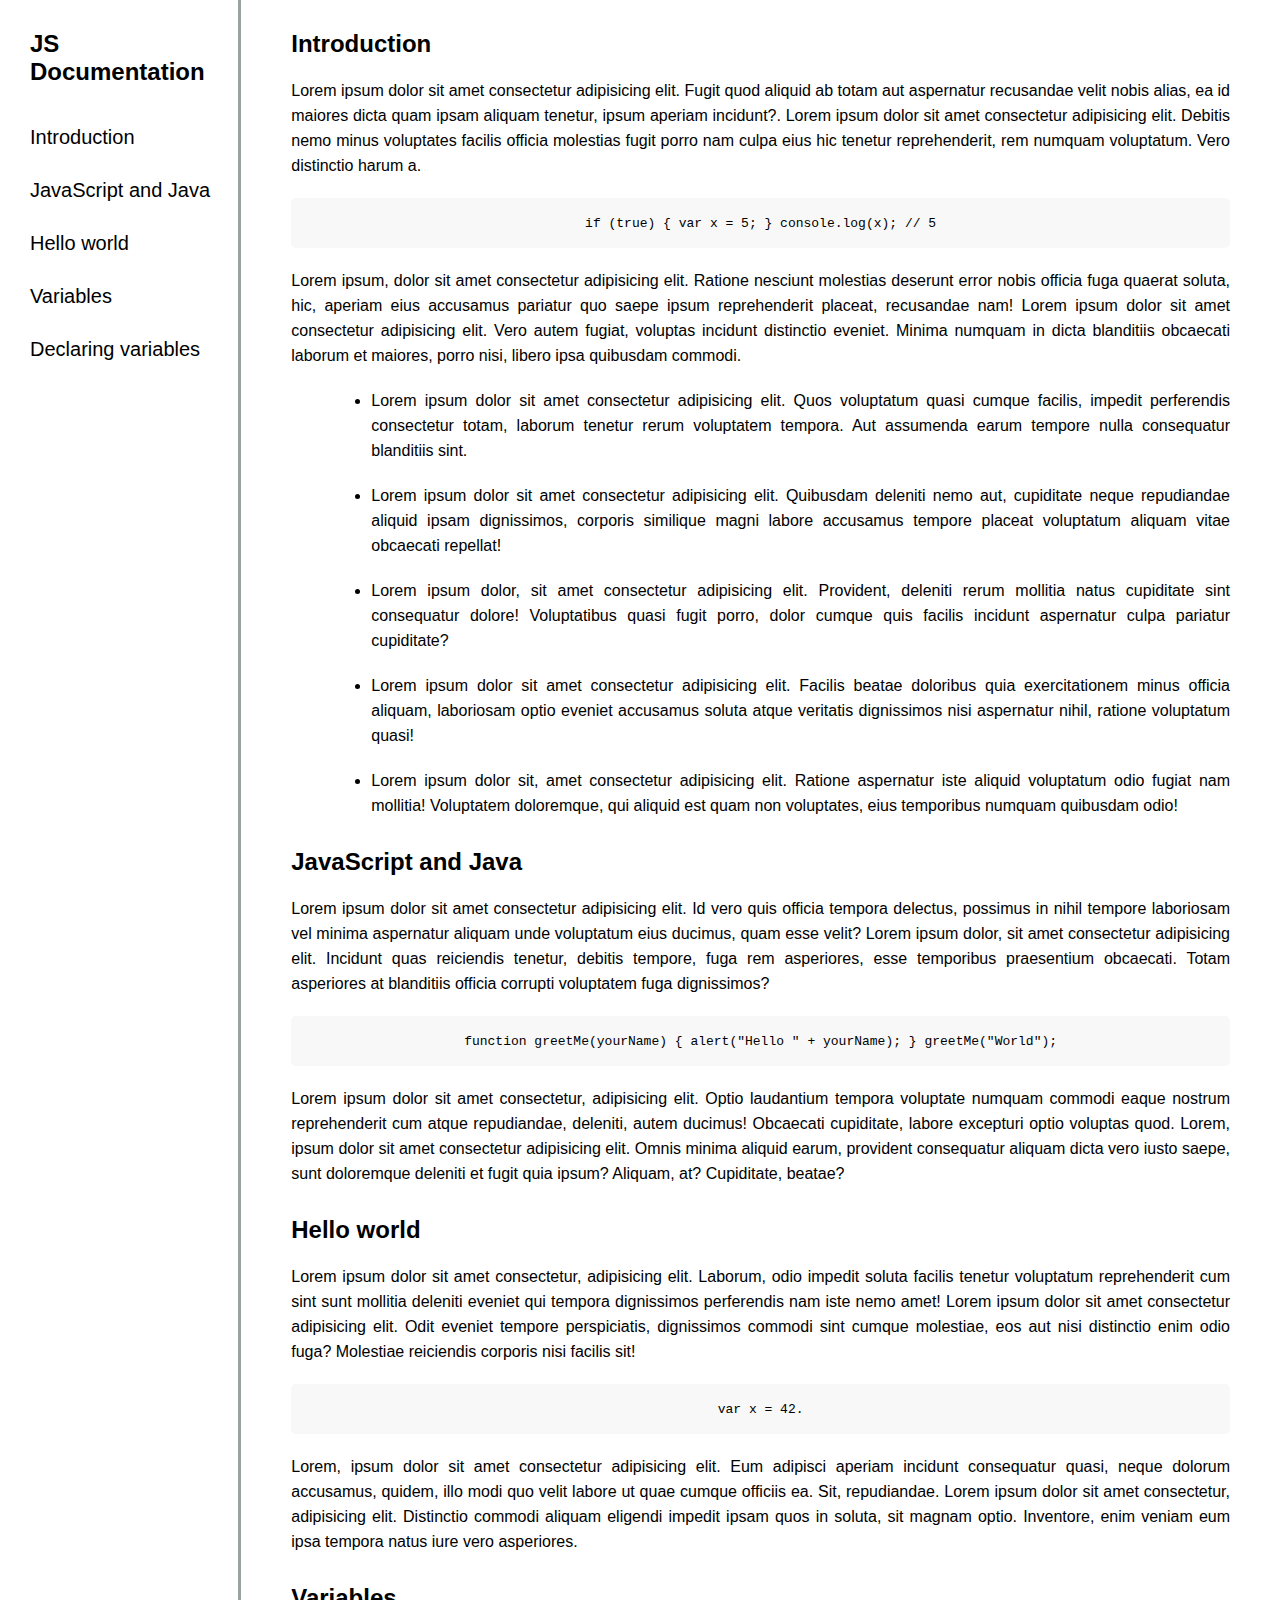
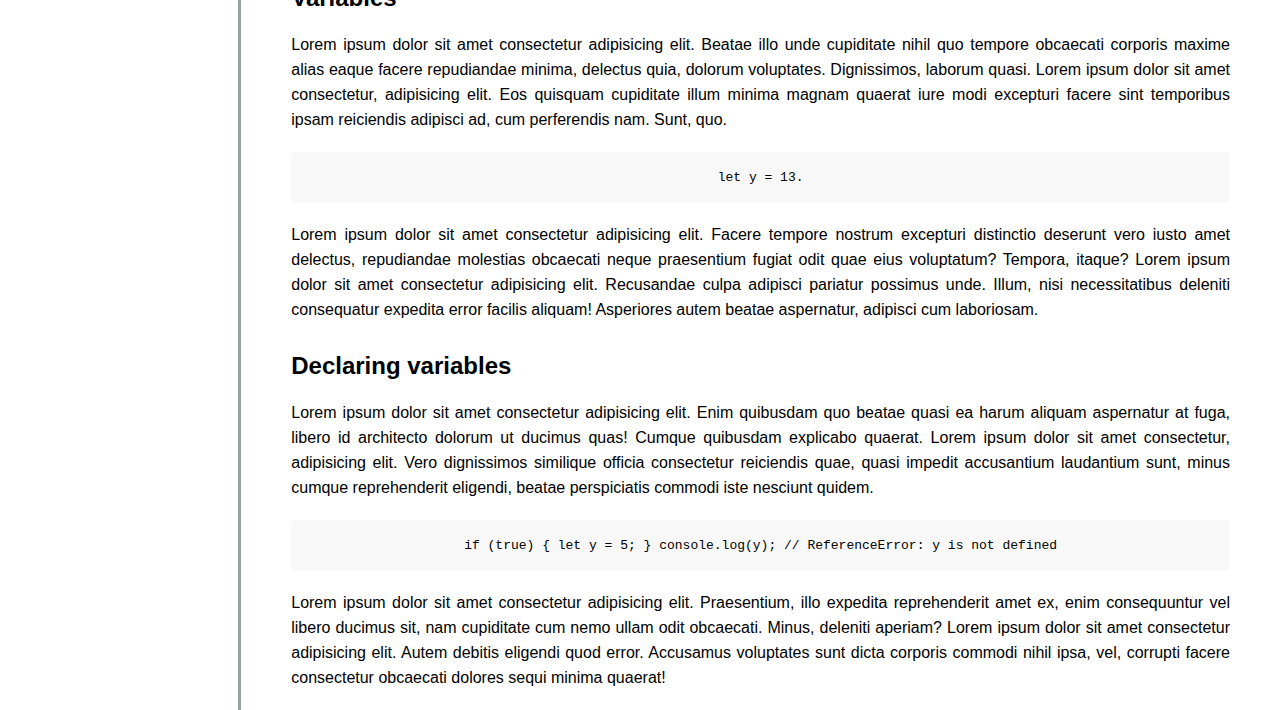
<file: Documentación técnica/index.html>
<!DOCTYPE html>
<html lang="es">

<head>
    <meta charset="UTF-8">
    <meta name="viewport" content="width=device-width, initial-scale=1.0">
    <title>Documentación Técnica</title>
    <link rel="stylesheet" href="./css/styles.css">
</head>

<body>
    <nav id="navbar">
        <header>
            <h2>JS Documentation</h2>
        </header>
        <ul>
            <li><a class="nav-link" href="#Introduction">Introduction</a></li>
            <li><a class="nav-link" href="#JavaScript_and_Java">JavaScript and Java</a></li>
            <li><a class="nav-link" href="#Hello_world">Hello world</a></li>
            <li><a class="nav-link" href="#Variables">Variables</a></li>
            <li><a class="nav-link" href="#Declaring_variables">Declaring variables</a></li>
        </ul>
    </nav>
    <main id="main-doc">
        <section class="main-section" id="Introduction">
            <header>
                <h2>Introduction</h2>
            </header>
            <p>Lorem ipsum dolor sit amet consectetur adipisicing elit. Fugit quod aliquid ab totam aut aspernatur
                recusandae velit nobis alias, ea id maiores dicta quam ipsam aliquam tenetur, ipsum aperiam incidunt?.
                Lorem ipsum dolor sit amet consectetur adipisicing elit. Debitis nemo minus voluptates facilis officia
                molestias fugit porro nam culpa eius hic tenetur reprehenderit, rem numquam voluptatum. Vero distinctio
                harum a.</p>
            <div><code>if (true) { var x = 5; } console.log(x); // 5</code></div>
            <p>Lorem ipsum, dolor sit amet consectetur adipisicing elit. Ratione nesciunt molestias deserunt error nobis
                officia fuga quaerat soluta, hic, aperiam eius accusamus pariatur quo saepe ipsum reprehenderit placeat,
                recusandae nam! Lorem ipsum dolor sit amet consectetur adipisicing elit. Vero autem fugiat, voluptas
                incidunt distinctio eveniet. Minima numquam in dicta blanditiis obcaecati laborum et maiores, porro
                nisi, libero ipsa quibusdam commodi.</p>
            <ul>
                <li>Lorem ipsum dolor sit amet consectetur adipisicing elit. Quos voluptatum quasi cumque facilis,
                    impedit perferendis consectetur totam, laborum tenetur rerum voluptatem tempora. Aut assumenda earum
                    tempore nulla consequatur blanditiis sint.</li>
                <li>Lorem ipsum dolor sit amet consectetur adipisicing elit. Quibusdam deleniti nemo aut, cupiditate
                    neque repudiandae aliquid ipsam dignissimos, corporis similique magni labore accusamus tempore
                    placeat voluptatum aliquam vitae obcaecati repellat!</li>
                <li>Lorem ipsum dolor, sit amet consectetur adipisicing elit. Provident, deleniti rerum mollitia natus
                    cupiditate sint consequatur dolore! Voluptatibus quasi fugit porro, dolor cumque quis facilis
                    incidunt aspernatur culpa pariatur cupiditate?</li>
                <li>Lorem ipsum dolor sit amet consectetur adipisicing elit. Facilis beatae doloribus quia
                    exercitationem minus officia aliquam, laboriosam optio eveniet accusamus soluta atque veritatis
                    dignissimos nisi aspernatur nihil, ratione voluptatum quasi!</li>
                <li>Lorem ipsum dolor sit, amet consectetur adipisicing elit. Ratione aspernatur iste aliquid voluptatum
                    odio fugiat nam mollitia! Voluptatem doloremque, qui aliquid est quam non voluptates, eius
                    temporibus numquam quibusdam odio!</li>
            </ul>
        </section>
        <section class="main-section" id="JavaScript_and_Java">
            <header>
                <h2>JavaScript and Java</h2>
            </header>
            <p>Lorem ipsum dolor sit amet consectetur adipisicing elit. Id vero quis officia tempora delectus, possimus
                in nihil tempore laboriosam vel minima aspernatur aliquam unde voluptatum eius ducimus, quam esse velit?
                Lorem ipsum dolor, sit amet consectetur adipisicing elit. Incidunt quas reiciendis tenetur, debitis
                tempore, fuga rem asperiores, esse temporibus praesentium obcaecati. Totam asperiores at blanditiis
                officia corrupti voluptatem fuga dignissimos?</p>
            <div><code>function greetMe(yourName) { alert("Hello " + yourName); }
                greetMe("World");</code></div>
            <p>Lorem ipsum dolor sit amet consectetur, adipisicing elit. Optio laudantium tempora voluptate numquam
                commodi eaque nostrum reprehenderit cum atque repudiandae, deleniti, autem ducimus! Obcaecati
                cupiditate, labore excepturi optio voluptas quod. Lorem, ipsum dolor sit amet consectetur adipisicing
                elit. Omnis minima aliquid earum, provident consequatur aliquam dicta vero iusto saepe, sunt doloremque
                deleniti et fugit quia ipsum? Aliquam, at? Cupiditate, beatae?</p>
        </section>
        <section class="main-section" id="Hello_world">
            <header>
                <h2>Hello world</h2>
            </header>
            <p>Lorem ipsum dolor sit amet consectetur, adipisicing elit. Laborum, odio impedit soluta facilis tenetur
                voluptatum reprehenderit cum sint sunt mollitia deleniti eveniet qui tempora dignissimos perferendis nam
                iste nemo amet! Lorem ipsum dolor sit amet consectetur adipisicing elit. Odit eveniet tempore
                perspiciatis, dignissimos commodi sint cumque molestiae, eos aut nisi distinctio enim odio fuga?
                Molestiae reiciendis corporis nisi facilis sit!</p>
            <div><code>var x = 42.</code></div>
            <p>Lorem, ipsum dolor sit amet consectetur adipisicing elit. Eum adipisci aperiam incidunt consequatur
                quasi, neque dolorum accusamus, quidem, illo modi quo velit labore ut quae cumque officiis ea. Sit,
                repudiandae. Lorem ipsum dolor sit amet consectetur, adipisicing elit. Distinctio commodi aliquam
                eligendi impedit ipsam quos in soluta, sit magnam optio. Inventore, enim veniam eum ipsa tempora natus
                iure vero asperiores.</p>
        </section>
        <section class="main-section" id="Variables">
            <header>
                <h2>Variables</h2>
            </header>
            <p>Lorem ipsum dolor sit amet consectetur adipisicing elit. Beatae illo unde cupiditate nihil quo tempore
                obcaecati corporis maxime alias eaque facere repudiandae minima, delectus quia, dolorum voluptates.
                Dignissimos, laborum quasi. Lorem ipsum dolor sit amet consectetur, adipisicing elit. Eos quisquam
                cupiditate illum minima magnam quaerat iure modi excepturi facere sint temporibus ipsam reiciendis
                adipisci ad, cum perferendis nam. Sunt, quo.</p>
            <div><code>let y = 13.</code></div>
            <p>Lorem ipsum dolor sit amet consectetur adipisicing elit. Facere tempore nostrum excepturi distinctio
                deserunt vero iusto amet delectus, repudiandae molestias obcaecati neque praesentium fugiat odit quae
                eius voluptatum? Tempora, itaque? Lorem ipsum dolor sit amet consectetur adipisicing elit. Recusandae
                culpa adipisci pariatur possimus unde. Illum, nisi necessitatibus deleniti consequatur expedita error
                facilis aliquam! Asperiores autem beatae aspernatur, adipisci cum laboriosam.</p>
        </section>
        <section class="main-section" id="Declaring_variables">
            <header>
                <h2>Declaring variables</h2>
            </header>
            <p>Lorem ipsum dolor sit amet consectetur adipisicing elit. Enim quibusdam quo beatae quasi ea harum aliquam
                aspernatur at fuga, libero id architecto dolorum ut ducimus quas! Cumque quibusdam explicabo quaerat.
                Lorem ipsum dolor sit amet consectetur, adipisicing elit. Vero dignissimos similique officia consectetur
                reiciendis quae, quasi impedit accusantium laudantium sunt, minus cumque reprehenderit eligendi, beatae
                perspiciatis commodi iste nesciunt quidem.</p>
            <div><code>if (true) { let y = 5; } console.log(y); // ReferenceError: y is
                not defined</code></div>
            <p>Lorem ipsum dolor sit amet consectetur adipisicing elit. Praesentium, illo expedita reprehenderit amet
                ex, enim consequuntur vel libero ducimus sit, nam cupiditate cum nemo ullam odit obcaecati. Minus,
                deleniti aperiam? Lorem ipsum dolor sit amet consectetur adipisicing elit. Autem debitis eligendi quod
                error. Accusamus voluptates sunt dicta corporis commodi nihil ipsa, vel, corrupti facere consectetur
                obcaecati dolores sequi minima quaerat!</p>
        </section>
    </main>
</body>

</html>
</file>
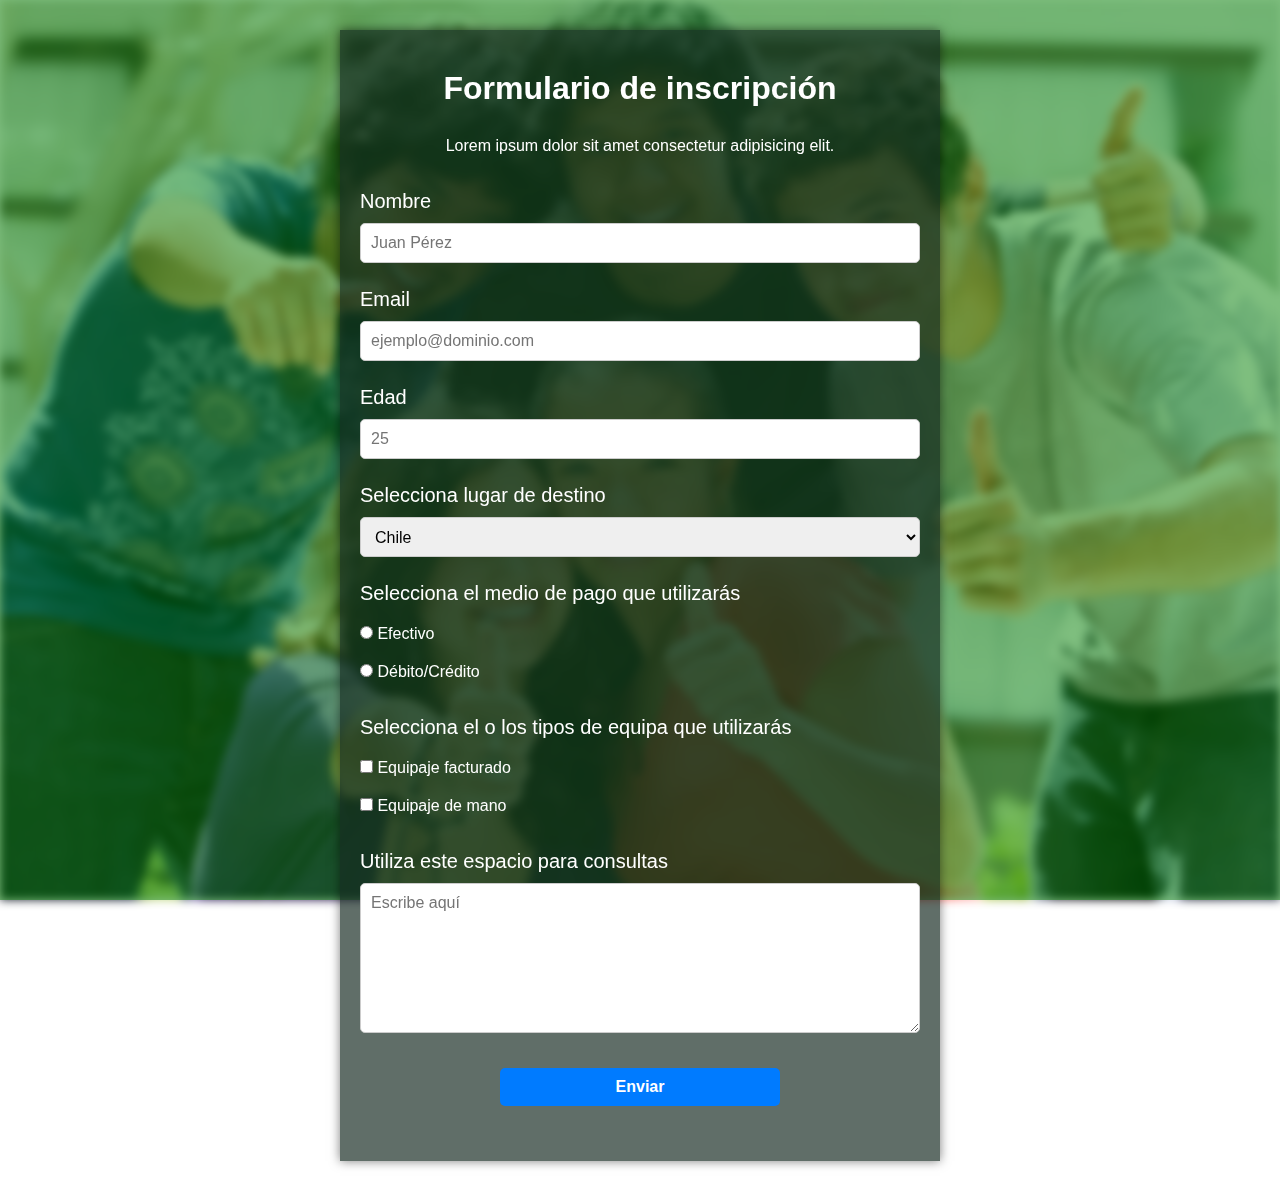
<file: Encuesta/index.html>
<!DOCTYPE html>
<html lang="es">

<head>
    <meta charset="UTF-8">
    <meta name="viewport" content="width=device-width, initial-scale=1.0">
    <title>Encuesta</title>
    <link rel="stylesheet" href="./css/styles.css">
</head>

<body>
    <div class="overlay"></div>
    <div class="container">
        <h1 id="title">Formulario de inscripción</h1>
        <p id="description">Lorem ipsum dolor sit amet consectetur adipisicing elit.</p>
        <form id="survey-form">
            <label class="label-text" id="name-label">Nombre</label>
            <input class="input-text" type="text" id="name" placeholder="Juan Pérez" required>
            <label class="label-text" id="email-label">Email</label>
            <input class="input-text" type="email" id="email" placeholder="ejemplo@dominio.com" required>
            <label class="label-text" id="number-label">Edad</label>
            <input class="input-text" type="number" id="number" min="18" max="65" placeholder="25" required>
            <p class="label-text">Selecciona lugar de destino</p>
            <select class="input-text" id="dropdown">
                <option value="chile">Chile</option>
                <option value="argentina">Argentina</option>
                <option value="peru">Perú</option>
            </select>
            <p class="label-text">Selecciona el medio de pago que utilizarás</p>
            <label class="label-input"><input type="radio" value="efectivo" name="pago"> Efectivo</label>
            <label class="label-input"><input type="radio" value="tarjeta" name="pago"> Débito/Crédito</label>
            <p class="label-text">Selecciona el o los tipos de equipa que utilizarás</p>
            <label class="label-input"><input type="checkbox" value="mano" name="pago"> Equipaje facturado</label>
            <label class="label-input"><input type="checkbox" value="maleta" name="pago"> Equipaje de mano</label>
            <p class="label-text">Utiliza este espacio para consultas</p>
            <textarea cols="40" rows="10" placeholder="Escribe aquí"></textarea>
            <button id="submit" type="submit">Enviar</button>
        </form>
    </div>
</body>

</html>
</file>
<file: Documentación técnica/css/styles.css>
* {
  margin: 0;
  padding: 0;
  box-sizing: border-box;
}

body {
  font-family: "Open Sans", "Helvetica Neue", sans-serif;
  display: flex;
  position: relative;
  width: 100%;
  height: 100%;
}

nav {
  width: 20%;
  height: 100vh;
  margin-left: 30px;
}
nav header {
  margin-top: 30px;
}
nav ul {
  margin-top: 40px;
  list-style: none;
}
nav ul li {
  margin-top: 30px;
}
nav ul li a {
  text-decoration: none;
  color: #000;
  font-size: 20px;
}

main {
  width: 100%;
  border-left: solid;
  border-color: rgba(0, 22, 22, 0.4);
}
main section {
  margin-left: 50px;
  margin-right: 50px;
}
main section header {
  margin-top: 30px;
}
main section p {
  margin-top: 20px;
  margin-bottom: 20px;
  text-align: justify;
  line-height: 25px;
}
main section div {
  background-color: #f8f8f8;
  height: 50px;
  border-radius: 5px;
  display: flex;
}
main section div code {
  margin: auto;
}
main section ul {
  margin-left: 80px;
}
main section ul li {
  margin-top: 20px;
  margin-bottom: 20px;
  text-align: justify;
  line-height: 25px;
}

@media (max-width: 600px) {
  body {
    flex-direction: column;
    align-items: center;
  }
  nav {
    width: 100%;
    height: auto;
    margin: 0;
    border: none;
    display: flex;
    flex-direction: column;
    justify-content: center;
    align-items: center;
  }
  nav header h2 {
    text-align: center;
  }
  nav ul li {
    text-align: center;
  }
  main {
    width: 100%;
    margin: 0;
    margin-top: 40px;
  }
}/*# sourceMappingURL=styles.css.map */
</file>
<file: Encuesta/css/styles.css>
* {
  margin: 0;
  padding: 0;
  box-sizing: border-box;
  font-family: sans-serif;
}

body {
  width: 100%;
  height: 100%;
  position: relative;
  display: flex;
  align-items: center;
  justify-content: center;
  overflow-y: auto;
}
body::before {
  content: "";
  background-image: url(../jovenes-diversos.webp);
  background-size: cover;
  background-position: center;
  position: fixed;
  top: 0;
  left: 0;
  width: 100vw;
  height: 100vh;
  filter: blur(5px);
  z-index: -1;
}

.overlay {
  position: fixed;
  top: 0;
  left: 0;
  width: 100vw;
  height: 100vh;
  background-color: rgba(0, 128, 0, 0.5);
  z-index: -1;
}

.container {
  width: 90%;
  max-width: 600px;
  background-color: rgba(20, 41, 32, 0.678);
  display: flex;
  flex-direction: column;
  align-items: center;
  padding: 20px;
  box-shadow: 0 0 10px rgba(0, 0, 0, 0.5);
  height: 100%;
  margin: 30px 0;
}
.container h1 {
  color: #fff;
  text-align: center;
  font-weight: 800;
  padding: 20px 0;
}
.container #description {
  color: #fff;
  text-align: center;
  padding: 10px 0;
}
.container form {
  display: flex;
  flex-direction: column;
  width: 100%;
  color: #fff;
}
.container form .label-text {
  padding: 25px 0 10px 0;
  font-size: 20px;
}
.container form .input-text {
  width: 100%;
  height: 40px;
  padding: 10px;
  font-size: 16px;
  border: 1px solid #ccc;
  border-radius: 5px;
  box-sizing: border-box;
}
.container form .label-input {
  padding: 10px 0 10px 0;
  font-size: 16px;
}
.container form textarea {
  width: 100%;
  height: 150px;
  padding: 10px;
  font-size: 16px;
  border: 1px solid #ccc;
  border-radius: 5px;
  box-sizing: border-box;
}
.container form button {
  width: 50%;
  margin: 35px auto;
  padding: 10px 20px;
  background-color: #007bff;
  color: #fff;
  border: none;
  border-radius: 5px;
  cursor: pointer;
  font-size: 16px;
  font-weight: 800;
}/*# sourceMappingURL=styles.css.map */
</file>
